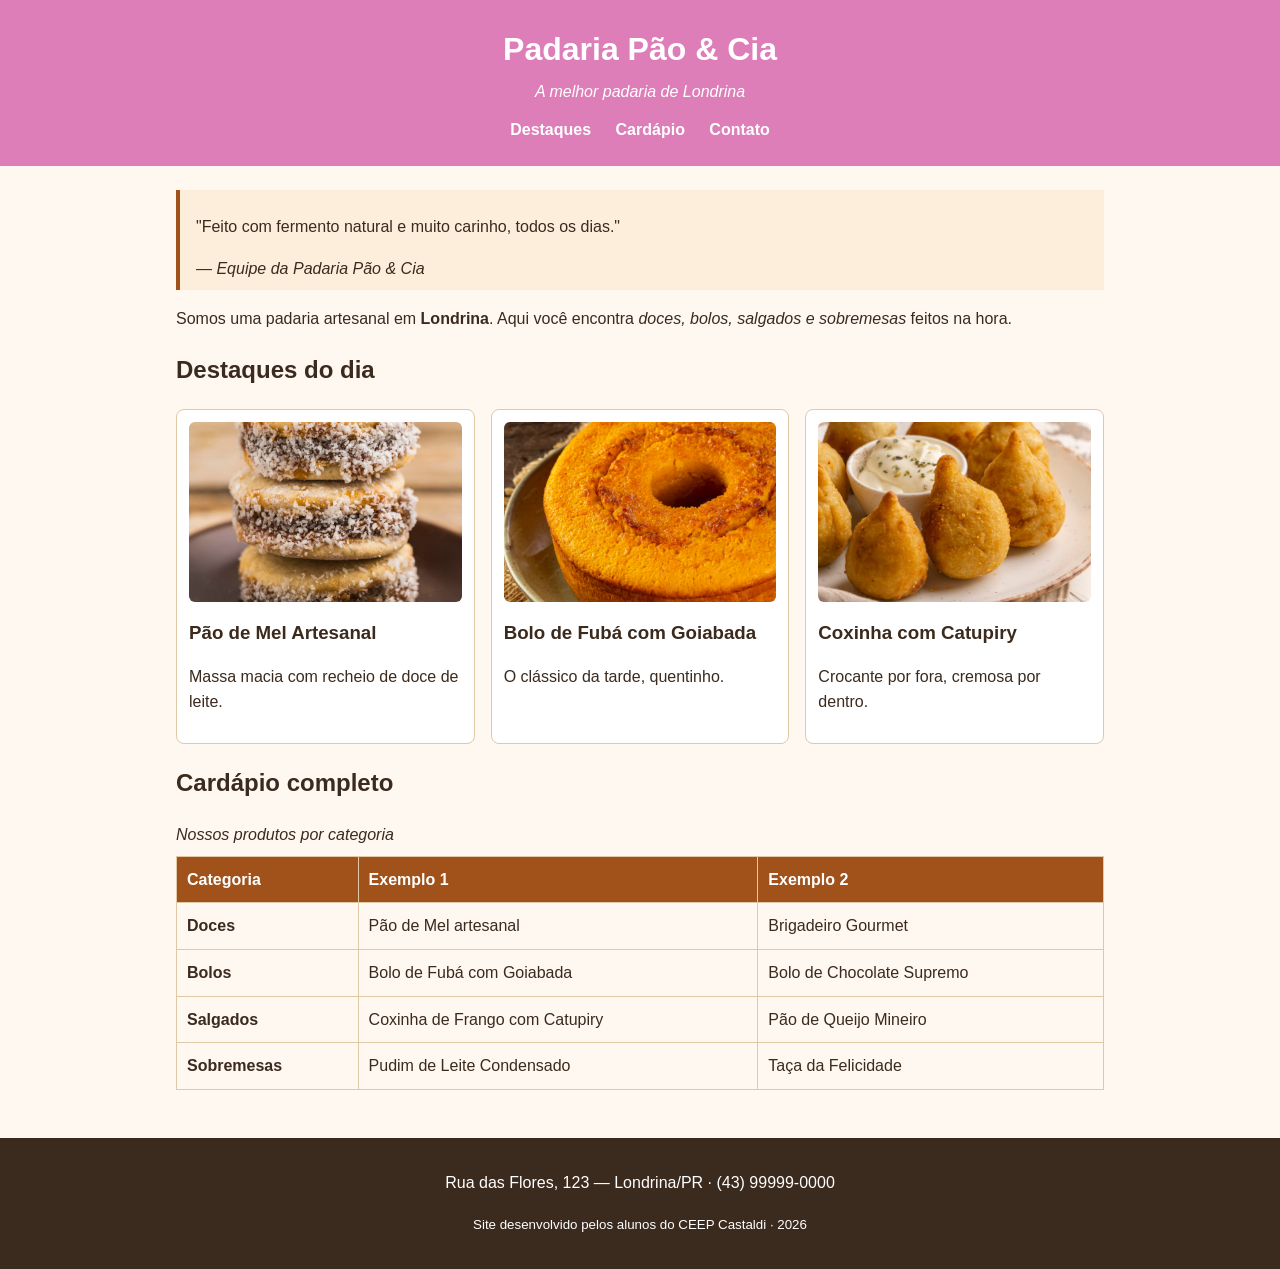
<file: index.html>
<!DOCTYPE html>
<html lang="pt-BR">
<head>
    <meta charset="UTF-8">
    <meta name="viewport" content="width=device-width, initial-scale=1.0">
    <title>Padaria em Londrina</title>
    <link rel="stylesheet" href="style.css">
</head>
<body>

    <!-- CABEÇALHO: identidade + menu de navegação -->
    <header class="cabecalho">
        <h1>Padaria Pão &amp; Cia</h1>
        <p class="subtitulo">A melhor padaria de Londrina</p>
        <nav class="menu">
            <a href="destaques.html">Destaques</a>
            <a href="cardapio.html">Cardápio</a>
            <a href="#contato">Contato</a>
        </nav>
    </header>

    <main>

        <!-- APRESENTAÇÃO: tags de autoria (blockquote, cite, strong, em) -->
        <section class="intro">
            <blockquote>
                <p>"Feito com fermento natural e muito carinho, todos os dias."</p>
                <cite>— Equipe da Padaria Pão &amp; Cia</cite>
            </blockquote>
            <p>Somos uma padaria artesanal em <strong>Londrina</strong>. Aqui você encontra
               <em>doces, bolos, salgados e sobremesas</em> feitos na hora.</p>
        </section>

        <!-- DESTAQUES: cards em Flexbox -->
        <section id="destaques" class="destaques">
            <h2>Destaques do dia</h2>
            <div class="cards">
                <article class="card">
                    <!-- Troque a URL abaixo pelo caminho da sua foto: src="img/pao-de-mel.jpg" -->
                    <img src="Captura de tela_2026-08-27_09-21-57.png" alt="Pão de mel artesanal coberto com chocolate">
                    <h3>Pão de Mel Artesanal</h3>
                    <p>Massa macia com recheio de doce de leite.</p>
                </article>
                <article class="card">
                    <img src="Captura de tela_2026-08-27_09-11-40.png" alt="Fatia de bolo de fubá com goiabada">
                    <h3>Bolo de Fubá com Goiabada</h3>
                    <p>O clássico da tarde, quentinho.</p>
                </article>
                <article class="card">
                    <img src="Captura de tela_2026-08-27_09-12-52.png" alt="Coxinha de frango com catupiry">
                    <h3>Coxinha com Catupiry</h3>
                    <p>Crocante por fora, cremosa por dentro.</p>
                </article>
            </div>
        </section>

        <!-- CARDÁPIO: a tabela original, agora semântica e estilizada -->
        <section id="cardapio" class="cardapio">
            <h2>Cardápio completo</h2>
            <table class="tabela-cardapio">
                <caption>Nossos produtos por categoria</caption>
                <thead>
                    <tr>
                        <th scope="col">Categoria</th>
                        <th scope="col">Exemplo 1</th>
                        <th scope="col">Exemplo 2</th>
                    </tr>
                </thead>
                <tbody>
                    <tr>
                        <td><strong>Doces</strong></td>
                        <td>Pão de Mel artesanal</td>
                        <td>Brigadeiro Gourmet</td>
                    </tr>
                    <tr>
                        <td><strong>Bolos</strong></td>
                        <td>Bolo de Fubá com Goiabada</td>
                        <td>Bolo de Chocolate Supremo</td>
                    </tr>
                    <tr>
                        <td><strong>Salgados</strong></td>
                        <td>Coxinha de Frango com Catupiry</td>
                        <td>Pão de Queijo Mineiro</td>
                    </tr>
                    <tr>
                        <td><strong>Sobremesas</strong></td>
                        <td>Pudim de Leite Condensado</td>
                        <td>Taça da Felicidade</td>
                    </tr>
                </tbody>
            </table>
        </section>

    </main>

    <!-- RODAPÉ -->
    <footer id="contato" class="rodape">
        <p>Rua das Flores, 123 — Londrina/PR · (43) 99999-0000</p>
        <p><small>Site desenvolvido pelos alunos do CEEP Castaldi · 2026</small></p>
    </footer>

</body>
</html>
</file>
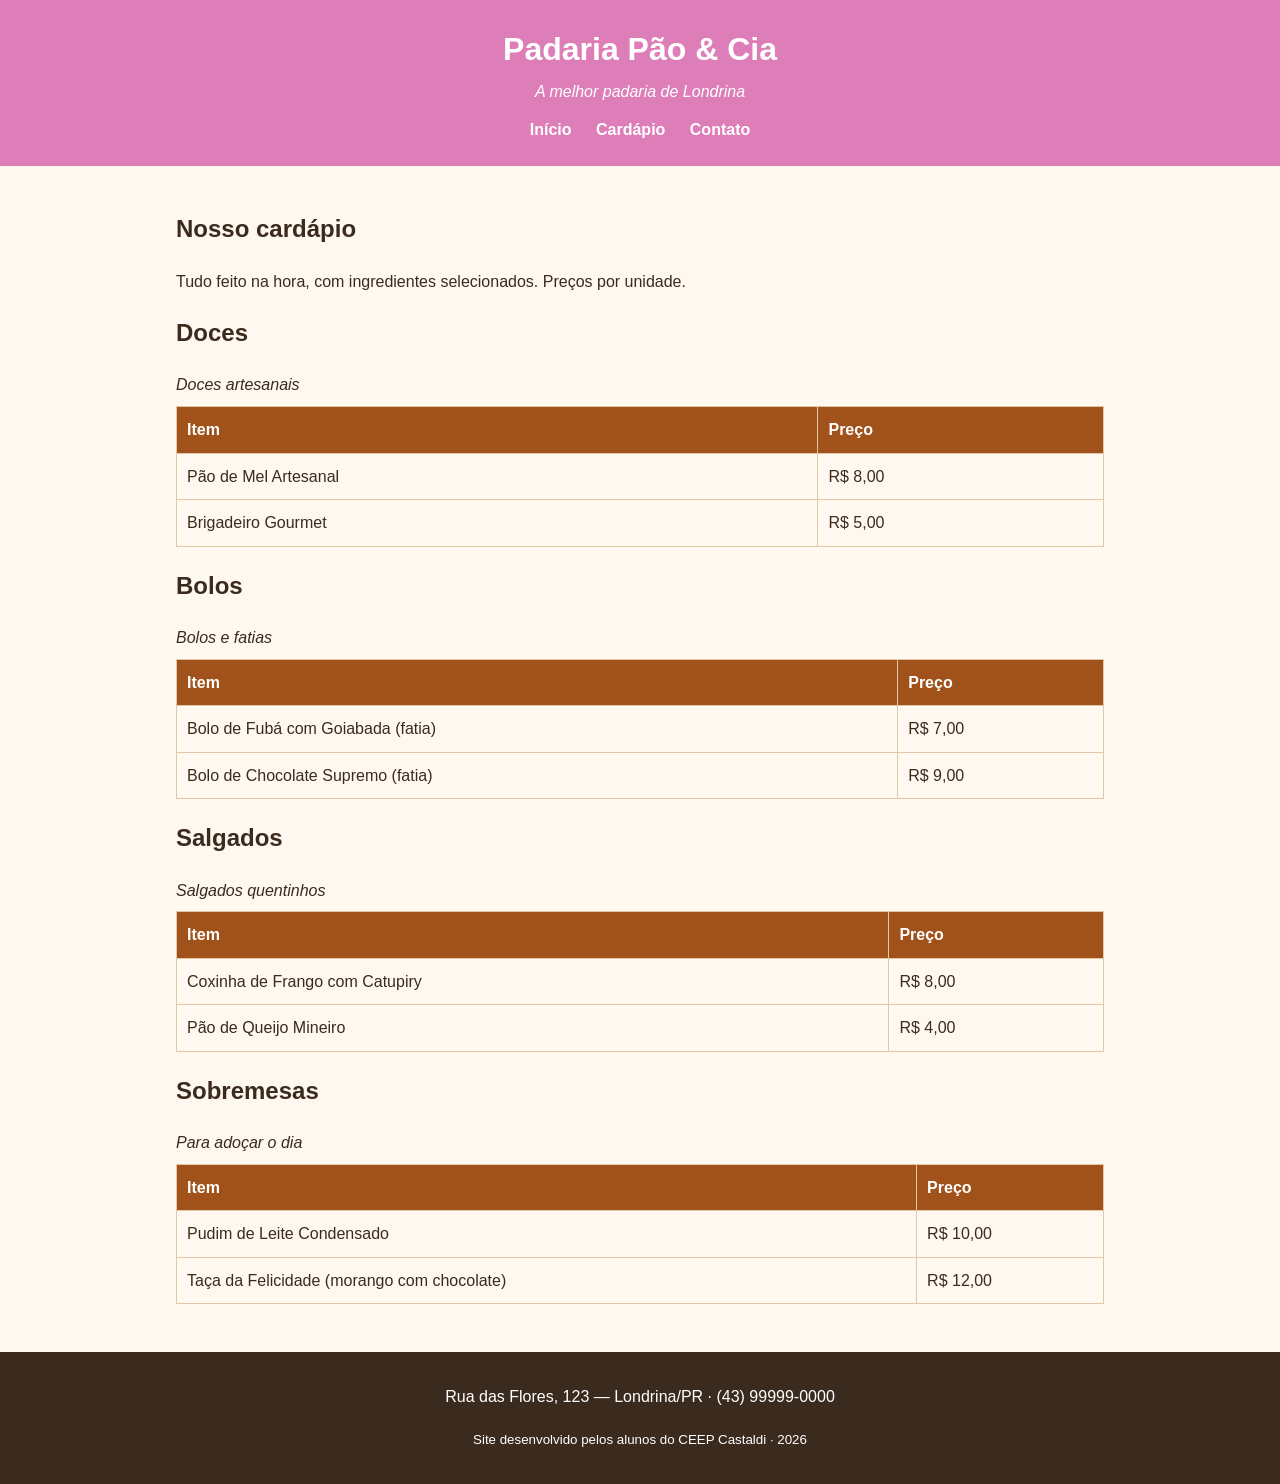
<file: cardapio.html>
<!DOCTYPE html>
<html lang="pt-BR">
<head>
    <meta charset="UTF-8">
    <meta name="viewport" content="width=device-width, initial-scale=1.0">
    <title>Cardápio — Padaria Pão &amp; Cia</title>
    <!-- Mesma folha de estilo do index.html: a página já nasce estilizada -->
    <link rel="stylesheet" href="style.css">
</head>
<body>

    <!-- CABEÇALHO: igual ao do index, com o menu ligando as páginas -->
    <header class="cabecalho">
        <h1>Padaria Pão &amp; Cia</h1>
        <p class="subtitulo">A melhor padaria de Londrina</p>
        <nav class="menu">
            <a href="index.html">Início</a>
            <a href="cardapio.html">Cardápio</a>
            <a href="index.html#contato">Contato</a>
        </nav>
    </header>

    <main>

        <section class="intro">
            <h2>Nosso cardápio</h2>
            <p>Tudo feito na hora, com ingredientes selecionados. Preços por unidade.</p>
        </section>

        <!-- DOCES -->
        <section class="cardapio">
            <h2>Doces</h2>
            <table class="tabela-cardapio">
                <caption>Doces artesanais</caption>
                <thead>
                    <tr>
                        <th scope="col">Item</th>
                        <th scope="col">Preço</th>
                    </tr>
                </thead>
                <tbody>
                    <tr><td>Pão de Mel Artesanal</td><td>R$ 8,00</td></tr>
                    <tr><td>Brigadeiro Gourmet</td><td>R$ 5,00</td></tr>
                </tbody>
            </table>
        </section>

        <!-- BOLOS -->
        <section class="cardapio">
            <h2>Bolos</h2>
            <table class="tabela-cardapio">
                <caption>Bolos e fatias</caption>
                <thead>
                    <tr>
                        <th scope="col">Item</th>
                        <th scope="col">Preço</th>
                    </tr>
                </thead>
                <tbody>
                    <tr><td>Bolo de Fubá com Goiabada (fatia)</td><td>R$ 7,00</td></tr>
                    <tr><td>Bolo de Chocolate Supremo (fatia)</td><td>R$ 9,00</td></tr>
                </tbody>
            </table>
        </section>

        <!-- SALGADOS -->
        <section class="cardapio">
            <h2>Salgados</h2>
            <table class="tabela-cardapio">
                <caption>Salgados quentinhos</caption>
                <thead>
                    <tr>
                        <th scope="col">Item</th>
                        <th scope="col">Preço</th>
                    </tr>
                </thead>
                <tbody>
                    <tr><td>Coxinha de Frango com Catupiry</td><td>R$ 8,00</td></tr>
                    <tr><td>Pão de Queijo Mineiro</td><td>R$ 4,00</td></tr>
                </tbody>
            </table>
        </section>

        <!-- SOBREMESAS -->
        <section class="cardapio">
            <h2>Sobremesas</h2>
            <table class="tabela-cardapio">
                <caption>Para adoçar o dia</caption>
                <thead>
                    <tr>
                        <th scope="col">Item</th>
                        <th scope="col">Preço</th>
                    </tr>
                </thead>
                <tbody>
                    <tr><td>Pudim de Leite Condensado</td><td>R$ 10,00</td></tr>
                    <tr><td>Taça da Felicidade (morango com chocolate)</td><td>R$ 12,00</td></tr>
                </tbody>
            </table>
        </section>

    </main>

    <footer class="rodape">
        <p>Rua das Flores, 123 — Londrina/PR · (43) 99999-0000</p>
        <p><small>Site desenvolvido pelos alunos do CEEP Castaldi · 2026</small></p>
    </footer>

</body>
</html>
</file>
<file: style.css>
/* =========================================================
   PADARIA PÃO & CIA — CSS do Encontro 1
   Paleta com contraste aprovado no padrão WCAG AA
   ========================================================= */

/* box-sizing: a largura já inclui padding e borda (Box Model) */
* {
    box-sizing: border-box;
}

body {
    font-family: Arial, Helvetica, sans-serif;
    line-height: 1.6;
    margin: 0;
    color: #3B2A1E;             /* marrom escuro (texto) */
    background-color: #FFF8F0;  /* creme (fundo) */
}

/* ===== Cabeçalho ===== */
.cabecalho {
    background-color: #dd7eb9;  /* âmbar escuro — texto branco tem contraste AA */
    color: #FFFFFF;
    text-align: center;
    padding: 24px 16px;
}

.cabecalho h1 {
    margin: 0;
}

.subtitulo {
    margin: 4px 0 12px;
    font-style: italic;
}

.menu a {
    color: #FFFFFF;
    text-decoration: none;
    margin: 0 10px;
    font-weight: bold;
}

.menu a:hover {
    text-decoration: underline;
}

/* ===== Área central ===== */
main {
    max-width: 960px;
    margin: 0 auto;    /* centraliza a página */
    padding: 24px 16px;
}

blockquote {
    border-left: 4px solid #A0521A;
    margin: 0 0 16px;
    padding: 8px 16px;
    background-color: #FDEEDC;
}

/* ===== Cards de destaque (Flexbox) ===== */
.cards {
    display: flex;         /* coloca os cards lado a lado */
    flex-wrap: wrap;       /* quebra a linha em telas menores */
    gap: 16px;             /* espaço entre os cards */
}

.card {
    flex: 1 1 250px;       /* cresce, encolhe, largura base 250px */
    border: 1px solid #E0C9A6;
    border-radius: 8px;
    padding: 12px;
    background-color: #FFFFFF;
}

.card img {
    width: 100%;
    height: 180px;
    object-fit: cover;     /* recorta a imagem sem deformar */
    border-radius: 6px;
}

.card h3 {
    margin: 8px 0 4px;
}

/* ===== Tabela do cardápio ===== */
.tabela-cardapio {
    width: 100%;
    border-collapse: collapse;   /* junta as bordas das células */
    margin-top: 8px;
}

.tabela-cardapio caption {
    text-align: left;
    font-style: italic;
    margin-bottom: 8px;
}

.tabela-cardapio th,
.tabela-cardapio td {
    border: 1px solid #E0C9A6;
    padding: 10px;
    text-align: left;
}

.tabela-cardapio thead {
    background-color: #A0521A;
    color: #FFFFFF;
}

/* ===== Rodapé ===== */
.rodape {
    background-color: #3B2A1E;
    color: #FFFFFF;
    text-align: center;
    padding: 16px;
    margin-top: 24px;
}
</file>
